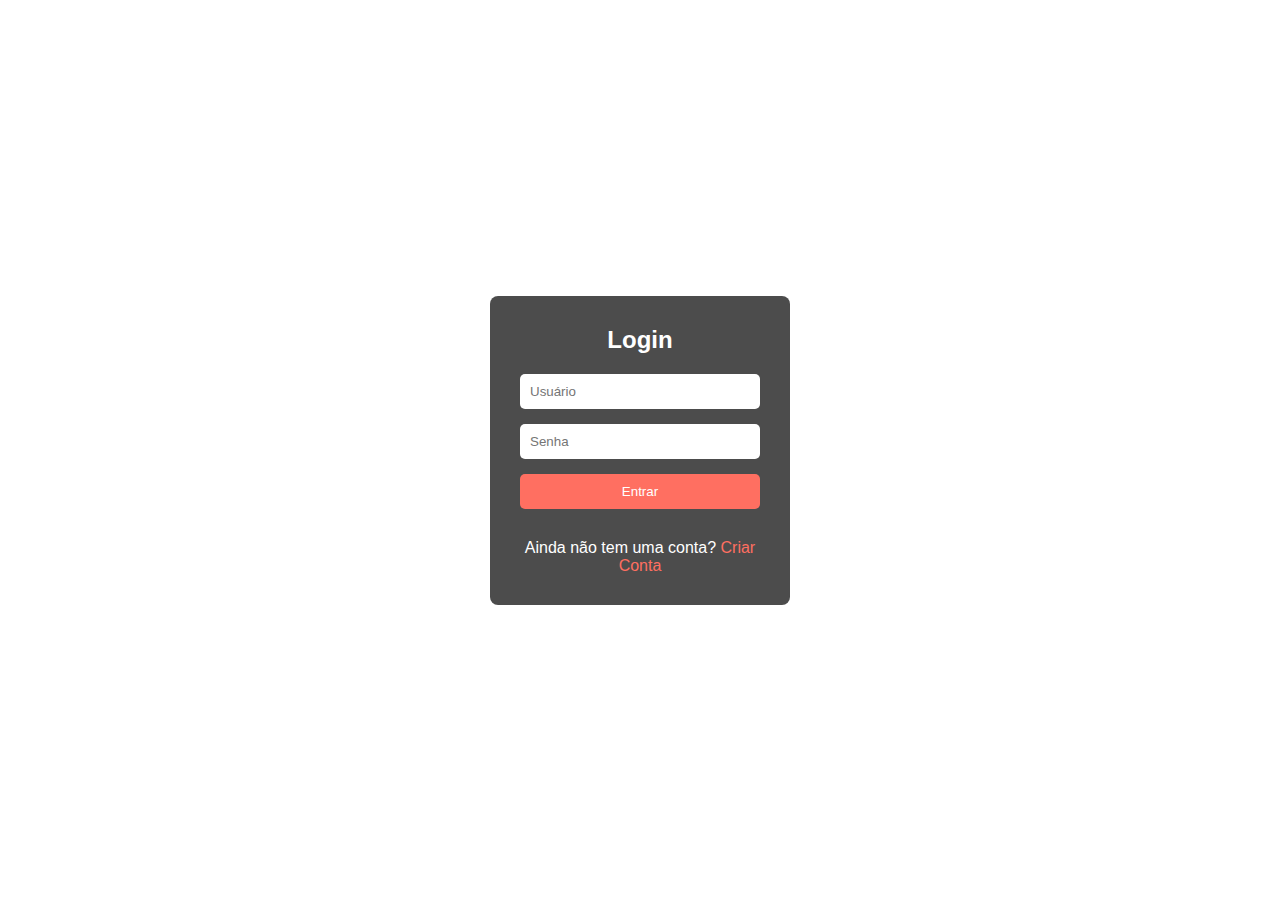
<file: index.html>
<!DOCTYPE html>
<html lang="pt-br">
<head>
  <meta charset="UTF-8">
  <meta name="viewport" content="width=device-width, initial-scale=1.0">
  <title>Login</title>
  <link rel="stylesheet" href="style.css">
</head>
<body>
  <div class="container">
    <div class="form-box">
      <h2>Login</h2>
      <form>
        <div class="input-box">
          <input type="text" placeholder="Usuário" required>
        </div>
        <div class="input-box">
          <input type="password" placeholder="Senha" required>
        </div>
        <button type="submit" class="btn">Entrar</button>
        <p>Ainda não tem uma conta? <a href="criar conta.html">Criar Conta</a></p>
      </form>
    </div>
  </div>
</body>
</html>
</file>
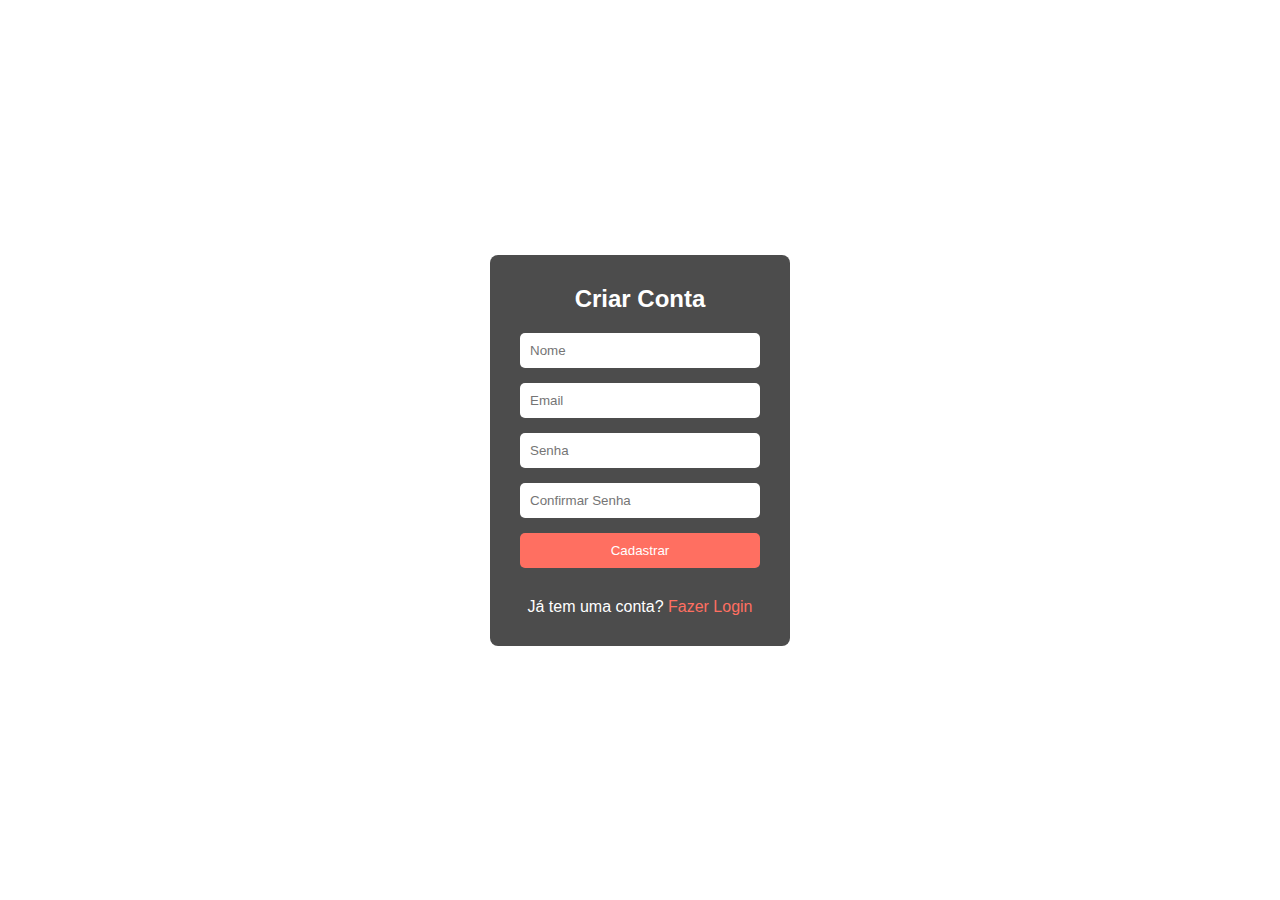
<file: criar conta.html>
<!DOCTYPE html>
<html lang="pt-br">
<head>
  <meta charset="UTF-8">
  <meta name="viewport" content="width=device-width, initial-scale=1.0">
  <title>Criar Conta</title>
  <link rel="stylesheet" href="style.css">
</head>
<body>
  <div class="container">
    <div class="form-box">
      <h2>Criar Conta</h2>
      <form>
        <div class="input-box">
          <input type="text" placeholder="Nome" required>
        </div>
        <div class="input-box">
          <input type="email" placeholder="Email" required>
        </div>
        <div class="input-box">
          <input type="password" placeholder="Senha" required>
        </div>
        <div class="input-box">
          <input type="password" placeholder="Confirmar Senha" required>
        </div>
        <button type="submit" class="btn">Cadastrar</button>
        <p>Já tem uma conta? <a href="index.html">Fazer Login</a></p>
      </form>
    </div>
  </div>
</body>
</html>
</file>
<file: style.css>
* {
    margin: 0;
    padding: 0;
    box-sizing: border-box;
  }
  
  body {
    font-family: Arial, sans-serif;
    background: url('https://img.freepik.com/vetores-gratis/perspectiva-da-rua-japonesa-em-luzes-neon_52683-44988.jpg?t=st=1738697960~exp=1738701560~hmac=139ab68d61b4306a540fe99128f339df178426b6d1a1c740f4e7c74d0ba5d87d&w=740') no-repeat center center fixed;
    background-size: cover;
    display: flex;
    justify-content: center;
    align-items: center;
    height: 100vh;
  }
  
  .container {
    display: flex;
    justify-content: center;
  }
  
  .form-box {
    background: rgba(0, 0, 0, 0.7);
    padding: 30px;
    border-radius: 8px;
    width: 300px;
    color: #fff;
  }
  
  h2 {
    text-align: center;
    margin-bottom: 20px;
  }
  
  .input-box {
    margin-bottom: 15px;
  }
  
  .input-box input {
    width: 100%;
    padding: 10px;
    border-radius: 5px;
    border: none;
    background: #fff;
    color: #333;
  }
  
  .btn {
    width: 100%;
    padding: 10px;
    background: #ff6f61;
    color: #fff;
    border: none;
    border-radius: 5px;
    cursor: pointer;
    margin-bottom: 20px; /* Adiciona espaçamento abaixo do botão */
  }
  
  .btn:hover {
    background: #ff4e3a;
  }
  
  p {
    text-align: center;
    margin-top: 10px; /* Adiciona espaçamento superior no texto */
  }
  
  a {
    color: #ff6f61;
    text-decoration: none;
  }
  
  a:hover {
    text-decoration: underline;
  }
</file>
